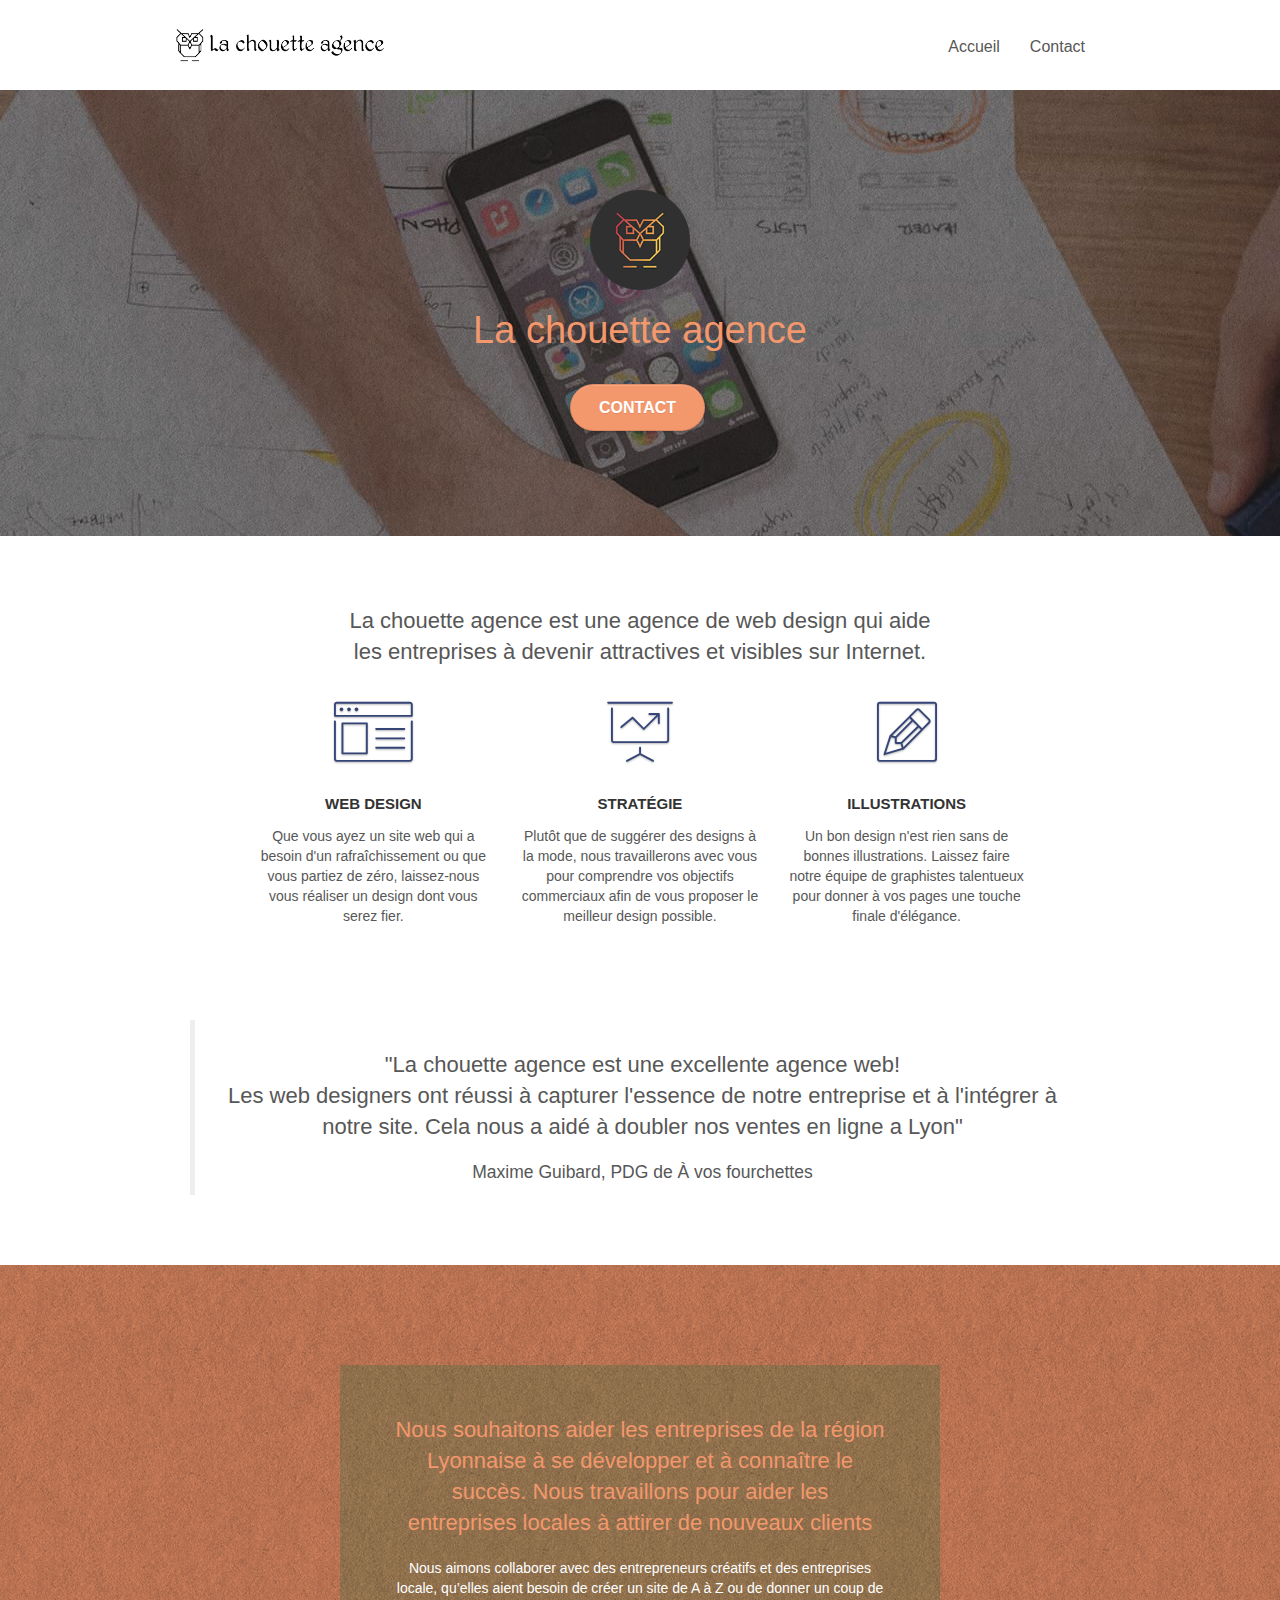
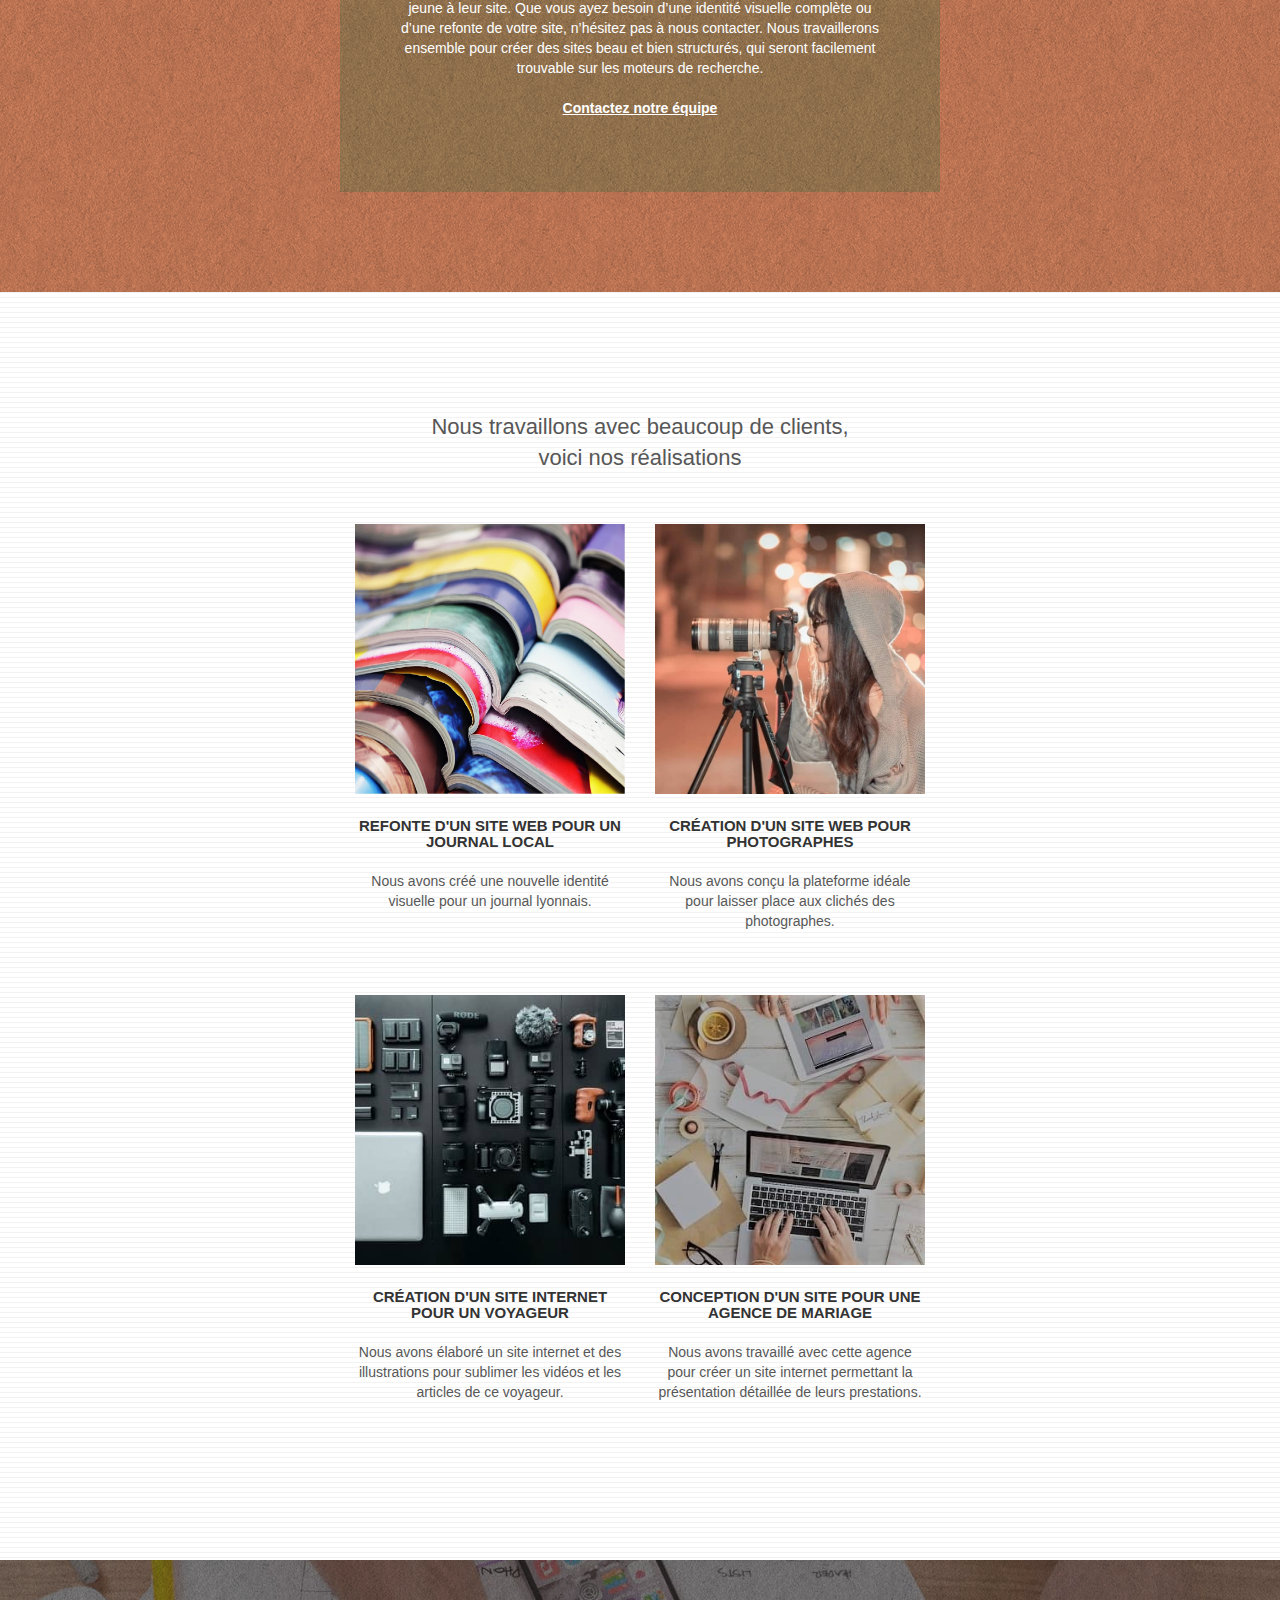
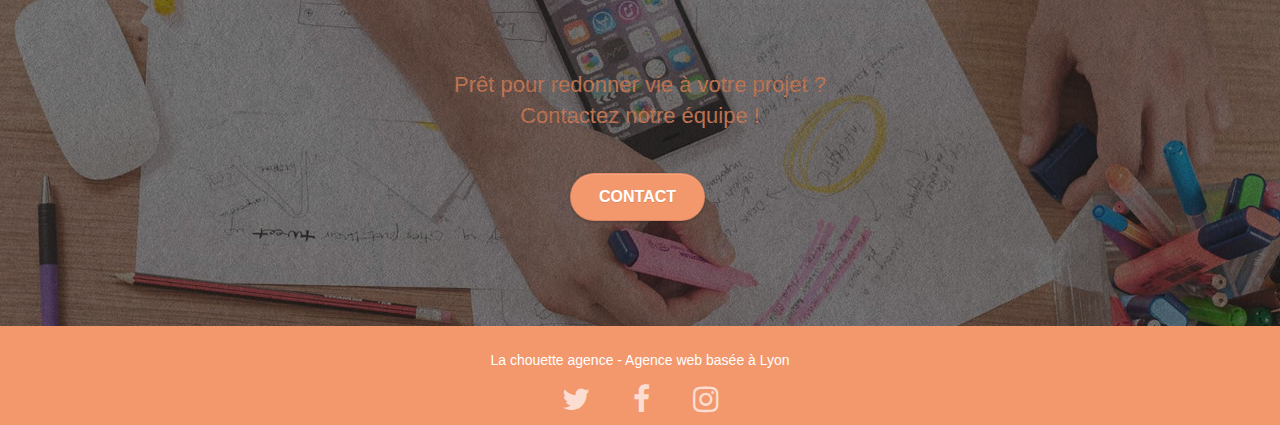
<file: index.html>
<!DOCTYPE html>
<html lang="fr">
  <head>
    <meta charset="utf-8">
    <meta name="keywords" content="agence web lyon, agence developpement web lyon, agence web design lyon">
    <meta name="description" content="Agence de web design à Lyon">
    <meta name="viewport" content="width=device-width, initial-scale=1.0, viewport-fit=cover">
    <link rel="shortcut icon" type="image/png" href="favicon.jpg">

  	<link rel="stylesheet" type="text/css" href="./css/bootstrap.css">
  	<link rel="stylesheet" type="text/css" href="style.css">
  	<link rel="stylesheet" type="text/css" href="./css/font-awesome.css">
  	<link rel="stylesheet" type="text/css" href="./css/et-line.css">

  	<script src="./js/jquery-2.1.0.js"></script>
  	<script src="./js/bootstrap.js"></script>
  	<script src="./js/blocs.js"></script>
  	<script src="./js/jquery.touchSwipe.js" defer></script>
  	<script src="./js/gmaps.js"></script>

    <title>La chouette agence</title>

  </head>

  <body>
  <!-- Principal conteneur -->
  <div class="page-container">

  <!-- Header -->
  <header class="header">
  	<div class="navbar row">
  		<div class="navbar-header">
  			<a class="navbar-brand" href="index.html">
          <img src="img/la-chouette-agence.png" width="210" height="40" alt="Logo La chouette agence"/>
        </a>
  			<button id="nav-toggle" type="button" class="ui-navbar-toggle navbar-toggle" data-toggle="collapse" data-target=".navbar-1">
          <span class="icon-bar menu-phone"></span>
          <span class="icon-bar menu-phone"></span>
          <span class="icon-bar menu-phone"></span>
  			</button>
  		</div>
  		<div class="collapse navbar-collapse navbar-1 special-dropdown-nav">
  			<ul class="site-navigation nav navbar-nav">
  				<li>
  					<a href="index.html">Accueil</a>
  				</li>
  				<li>
  					<a href="contact.html">Contact</a>
  				</li>
  			</ul>
  		</div>
  	</div>
  </header>

  <!-- bloc-1-presentation -->
  <section class="index-part1">
    <div class="container index-phone">
      <div class="col-sm-12">
        <img src="img/logo.png" class="center-block" width="100" height="100" alt="Logo La chouette agence"/>
        <h1 class="index-h1">La chouette agence</h1>
        <div class="index-button1">
          <a href="contact.html" class="btn btn-lg btn-clean btn-rd cta-hero btn-atomic-tangerine" id="cta-hero">Contact</a>
        </div>
      </div>
    </div>
  </section>
  <!-- bloc-1-presentation END -->

  <!-- bloc-2-services -->
  <section class="bloc">
  	<div class="container bloc-md">
  		<div class="index-part2-h2">
        <h2>La chouette agence est une agence de web design qui aide <br> les entreprises à devenir attractives et visibles sur Internet.</h2>
  		</div>
  		<div class="row voffset-lg med-width-whitespace">
  			<div class="col-sm-4">
  				<div class="index-part2-icons">
  					<span class="et-icon-browser sm-shadow icon-dark-slate-blue icons icon-lg"></span>
  				</div>
  				<h3 class="index-part2-h3">Web design</h3>
  				<p class="index-part2-p">
  					Que vous ayez un site web qui a besoin d'un rafraîchissement ou que vous partiez de zéro, laissez-nous vous réaliser un design dont vous serez fier.
  				</p>
  			</div>
  			<div class="col-sm-4">
  				<div class="index-part2-icons">
  					<span class="et-icon-presentation sm-shadow icon-dark-slate-blue icons icon-lg"></span>
  				</div>
  				<h3 class="index-part2-h3">Stratégie</h3>
  				<p class="index-part2-p">
  					Plutôt que de suggérer des designs à la mode, nous travaillerons avec vous pour comprendre vos objectifs commerciaux afin de vous proposer le meilleur design possible.<br>
  				</p>
  			</div>
  			<div class="col-sm-4">
  				<div class="index-part2-icons">
  					<span class="et-icon-edit sm-shadow icon-dark-slate-blue icons icon-lg"></span>
  				</div>
  				<h3 class="index-part2-h3">Illustrations</h3>
  				<p class="index-part2-p">
  					Un bon design n'est rien sans de bonnes illustrations. Laissez faire notre équipe de graphistes talentueux pour donner à vos pages une touche finale d'élégance.
  				</p>
  			</div>
  		</div>
  		<div class="row voffset-lg voffset">
  			<blockquote class="index-part2-h2">
          <h2>"La chouette agence est une excellente agence web! <br> Les web designers ont réussi à capturer l'essence de notre entreprise et à l'intégrer à notre site. Cela nous a aidé à doubler nos ventes en ligne a Lyon"</h2>
          <p>Maxime Guibard, PDG de À vos fourchettes</p>
  			</blockquote>
  		</div>
  	</div>
  </section>
  <!-- bloc-2-services END -->

  <!-- bloc-3-what-i-do -->
  <section class="bloc tc-white bgc-atomic-tangerine bg-presentation bloc-bg-texture texture-paper b-parallax" id="bloc-3-what-i-do">
  	<div class="container bloc-lg">
  		<div class="row tight-width-whitespace black-background">
  			<div class="col-sm-12">
  				<h2 class="index-part3-h2">
  					Nous souhaitons aider les entreprises de la région Lyonnaise à se développer et à connaître le succès. Nous travaillons pour aider les entreprises locales à attirer de nouveaux clients <br>
  				</h2>
  				<p class="index-part3-p">
  					Nous aimons collaborer avec des entrepreneurs créatifs et des entreprises locale, qu’elles aient besoin de créer un site de A à Z ou de donner un coup de jeune à leur site. Que vous ayez besoin d’une identité visuelle complète ou d’une refonte de votre site, n’hésitez pas à nous contacter. Nous travaillerons ensemble pour créer des sites beau et bien structurés, qui seront facilement trouvable sur les moteurs de recherche. <br><br>
            <a class="index-part3-contact" href="contact.html">Contactez notre équipe</a><br>
  				</p>
  			</div>
  		</div>
  	</div>
  </section>
  <!-- bloc-3-what-i-do END -->

  <!-- bloc-4-portfolio -->
  <section class="bloc bg-lines-h2-bg bg-repeat l-bloc">
  	<div class="container bloc-lg">
			<div class="index-part4-h2">
				<h2>Nous travaillons avec beaucoup de clients, <br> voici nos réalisations</h2>
			</div>
  		<div class="row tight-width-whitespace portfolio-row">
  			<div class="col-sm-6">
  				<a href="#" data-lightbox="img/1.jpg" data-gallery-id="gallery-1" data-caption="Refonte d'un site web pour un journal local" data-frame="snapshot-lb">
            <img src="img/1.jpg" width="300" height="300" class="img-responsive img-portofolio" alt="Refonte site web journal"/>
          </a>
  				<h3 class="index-part4-h3">
  					Refonte d'un site web pour un journal local
  				</h3>
  				<p class="index-part4-p">
  					Nous avons créé une nouvelle identité visuelle pour un journal lyonnais.
  				</p>
  			</div>
  			<div class="col-sm-6">
  				<a href="#" data-lightbox="img/2.jpg" data-gallery-id="gallery-1" data-caption="Création d'un site web pour photographes" data-frame="snapshot-lb">
            <img src="img/2.jpg" width="300" height="300" class="img-responsive img-portofolio" alt="Création d'un site web pour photographes"/>
          </a>
  				<h3 class="index-part4-h3">
  					Création d'un site web pour photographes
  				</h3>
  				<p class="index-part4-p">
  					Nous avons conçu la plateforme idéale pour laisser place aux clichés des photographes.
  				</p>
  			</div>
  		</div>
  		<div class="row tight-width-whitespace portfolio-row">
  			<div class="col-sm-6">
  				<a href="#" data-lightbox="img/3.jpg" data-gallery-id="gallery-1" data-caption="Création d'un site internet pour un voyageur" data-frame="snapshot-lb">
            <img src="img/3.jpg" width="300" height="300" class="img-responsive img-portofolio" alt="Création d'un site web pour un voyageur"/>
          </a>
  				<h3 class="index-part4-h3">
  					Création d'un site internet pour un voyageur
  				</h3>
  				<p class="index-part4-p">
  					Nous avons élaboré un site internet et des illustrations pour sublimer les vidéos et les articles de ce voyageur.
  				</p>
  			</div>
  			<div class="col-sm-6">
  				<a href="#" data-lightbox="img/4.jpg" data-gallery-id="gallery-1" data-caption="Conception d'un site pour une agence de mariage" data-frame="snapshot-lb">
            <img src="img/4.jpg" width="300" height="300" class="img-responsive img-portofolio" alt="Création d'un site web pour agence de mariage"/>
          </a>
  				<h3 class="index-part4-h3">
  					Conception d'un site pour une agence de mariage
  				</h3>
  				<p class="index-part4-p">
  					Nous avons travaillé avec cette agence pour créer un site internet permettant la présentation détaillée de leurs prestations.
  				</p>
  			</div>
  		</div>
  	</div>
  </section>
  <!-- bloc-4-portfolio END -->

  <!-- bloc-5-cta -->
  <section class="index-part5">
  	<div class="container bloc-lg">
			<h2 class="index-part5-h2">
				Prêt pour redonner vie à votre projet ?<br>Contactez notre équipe !
			</h2>
			<div class="col-sm-12 index-part5-contact">
				<a href="contact.html" class="btn btn-atomic-tangerine btn-clean btn-rd btn-lg cta-hero">Contact</a>
			</div>
  	</div>
  </section>
  <!-- bloc-5-cta END -->

  <!-- Footer -->
  <footer class="footer">
    <p class="footer-text">La chouette agence - Agence web basée à Lyon</p>
    <div class="footer-icons">
      <a href="index.html"><span class="fa fa-twitter icon-md color"></span></a>
      <a href="index.html"><span class="fa fa-facebook icon-md color"></span></a>
      <a href="index.html"><span class="fa fa-instagram icon-md color"></span></a>
    </div>
  </footer>
  <!-- Footer -->

    <a class="bloc-button btn scrollToTop" onclick="scrollToTarget('1')"><span class="fa fa-chevron-up"></span></a>

  </div>
  <!-- Principal conteneur END -->

  </body>
</html>
</file>
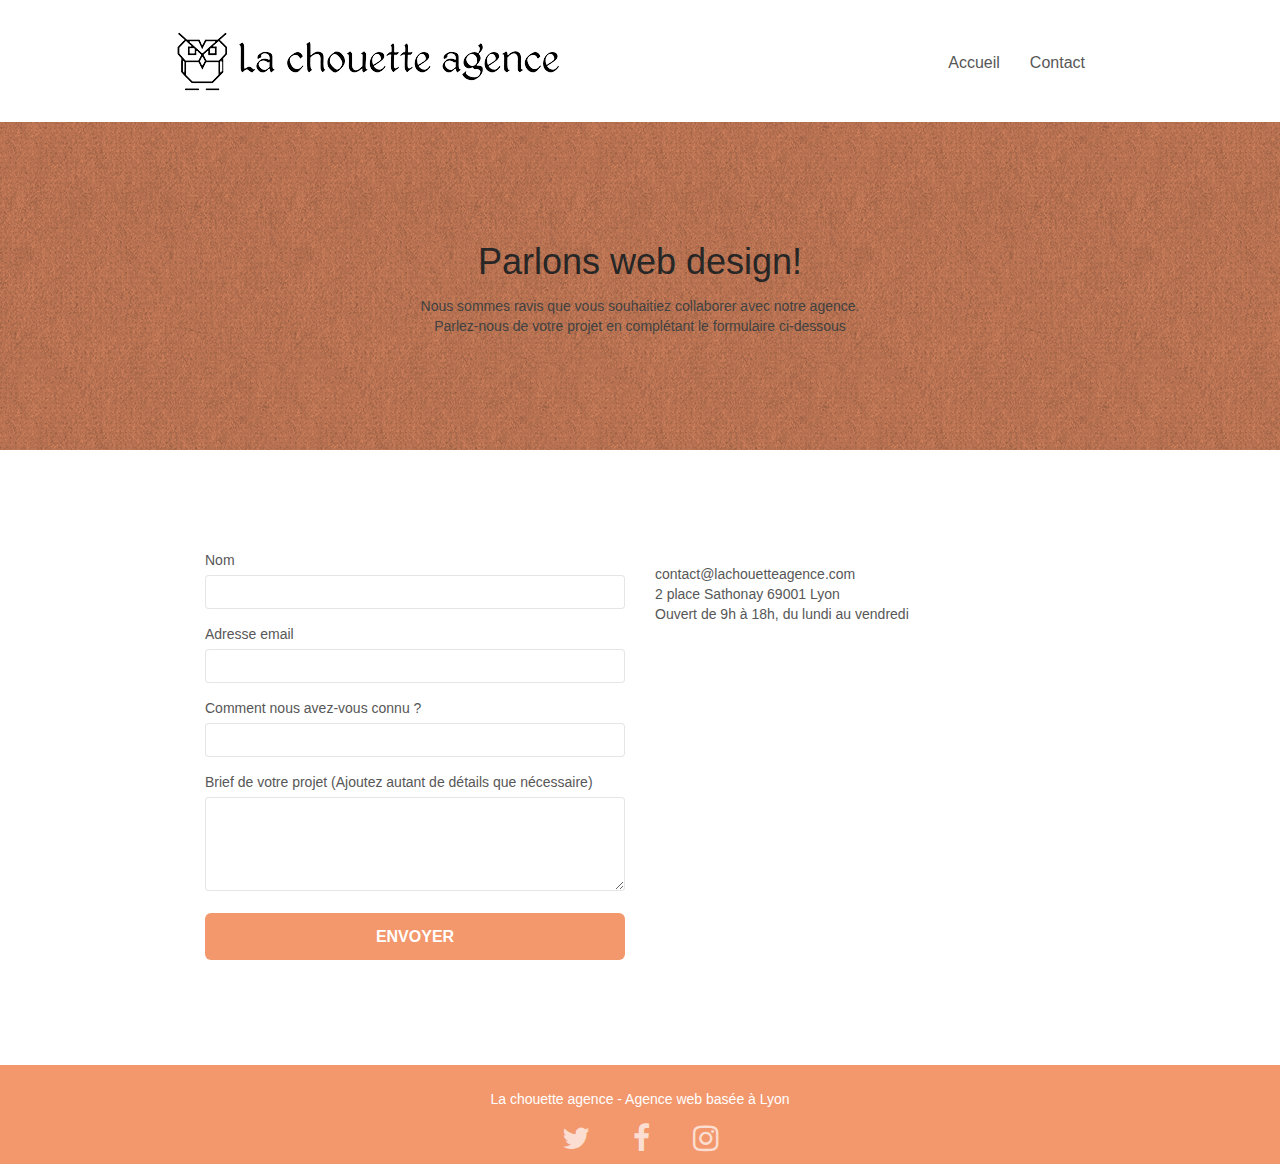
<file: contact.html>
<!DOCTYPE html>
<html lang="fr">
  <head>
    <meta charset="utf-8">
    <meta name="keywords" content="agence web lyon, agence developpement web lyon, agence web design lyon">
    <meta name="description" content="Agence de web design à Lyon">
    <meta name="viewport" content="width=device-width, initial-scale=1.0, viewport-fit=cover">
    <link rel="shortcut icon" type="image/png" href="favicon.jpg">

  	<link rel="stylesheet" type="text/css" href="./css/bootstrap.css">
  	<link rel="stylesheet" type="text/css" href="style.css">
  	<link rel="stylesheet" type="text/css" href="./css/font-awesome.css">
  	<link rel="stylesheet" type="text/css" href="./css/et-line.css">

  	<script src="./js/jquery-2.1.0.js"></script>
  	<script src="./js/bootstrap.js"></script>
  	<script src="./js/blocs.js"></script>
  	<script src="./js/jquery.touchSwipe.js" defer></script>
    <script src="./js/gmaps.js"></script>

    <title>Contactez-nous!</title>

  </head>

  <body>
  <!-- Principal conteneur -->
  <div class="page-container">

  <!-- Header -->
  <header class="header">
    <div class="navbar row">
      <div class="navbar-header">
        <a class="navbar-brand" href="index.html">
          <img class="logo" src="img/la-chouette-agence.png" alt="Logo La chouette agence"/>
        </a>
        <button id="nav-toggle" type="button" class="ui-navbar-toggle navbar-toggle" data-toggle="collapse" data-target=".navbar-1">
          <span class="icon-bar"></span>
          <span class="icon-bar"></span>
          <span class="icon-bar"></span>
        </button>
      </div>
      <div class="collapse navbar-collapse navbar-1 special-dropdown-nav">
        <ul class="site-navigation nav navbar-nav">
          <li>
            <a href="index.html">Accueil</a>
          </li>
          <li>
            <a href="contact.html">Contact</a>
          </li>
        </ul>
      </div>
    </div>
  </header>

  <!-- bloc-6 -->
  <section class="contact">
		<h1 class="contact-h1">Parlons web design!</h1>
		<p class="contact-p">Nous sommes ravis que vous souhaitiez collaborer avec notre agence.<br>
      Parlez-nous de votre projet en complétant le formulaire ci-dessous
		</p>
  </section>
  <!-- bloc-6 END -->

  <!-- bloc-7 -->
  <div class="bloc bgc-white l-bloc">
  	<div class="container bloc-lg">
  		<div class="row">
  			<div class="col-sm-6">
  				<form id="form_1" novalidate>
  					<div class="form-group">
  						<label>
  							Nom
  						</label>
  						<input id="name" class="form-control" required />
  					</div>
  					<div class="form-group">
  						<label>
  							Adresse email
  						</label>
  						<input id="email" class="form-control" type="email" required />
  					</div>
  					<div class="form-group">
  						<label>
  							Comment nous avez-vous connu ?
  						</label>
  						<input class="form-control" type="email" required id="input_504" />
  					</div>
  					<div class="form-group">
  						<label>
  							Brief de votre projet (Ajoutez autant de détails que nécessaire)<br>
  						</label><textarea id="message" class="form-control" rows="4" cols="50" required></textarea>
  					</div>
  					<button class="bloc-button btn btn-lg btn-block cta-hero btn-atomic-tangerine" type="submit">
  						Envoyer
  					</button>
  				</form>
  			</div>
  			<div class="col-sm-6">
  				<p>
  					contact@lachouetteagence.com<br>2 place Sathonay 69001 Lyon<br>Ouvert de 9h à 18h, du lundi au vendredi<br>
  				</p>
  			</div>
  		</div>
  	</div>
  </div>
  <!-- bloc-7 END -->

  <!-- Footer -->
  <footer class="footer">
		<p class="footer-text">La chouette agence - Agence web basée à Lyon</p>
		<div class="footer-icons">
			<a href="index.html"><span class="fa fa-twitter icon-md color"></span></a>
			<a href="index.html"><span class="fa fa-facebook icon-md color"></span></a>
			<a href="index.html"><span class="fa fa-instagram icon-md color"></span></a>
		</div>
  </footer>
  <!-- Footer -->

    <a class="bloc-button btn scrollToTop" onclick="scrollToTarget('1')"><span class="fa fa-chevron-up"></span></a>

  </div>
  <!-- Principal conteneur END -->


  </body>
</html>
</file>
<file: style.css>
.header {
  padding: 15px 0px;
}

.navbar-ordi {
  background-color: red;
  display: flex;
  justify-content: space-around;
  width: 175px;
}

.menu-phone {
  background-color: black;
}

.footer {
  background-color: #F3976C;
  padding: 10px 50px;
}

.footer-text {
  color: white !important;
  text-align: center;
}

.footer-icons {
  display: flex;
  justify-content: space-around;
  width: 200px;
  margin: auto;
}

@media screen and (min-width: 768px) {
  .header {
    padding-top: 22px;
    padding-bottom: 22px;
    width: 75%;
    margin: auto;
  }
}

@media screen and (max-width: 768px) {
  .index-phone {
    position: relative;
    bottom: 50px;
  }
  .index-part1 {
    height: 320px;
  }
  .index-h1 {
    white-space: nowrap;
    font-size: 30px !important;
  }
}

/*Index*/
.index-part1 {
  background-image: url(img/la-chouette-agence-banniere.jpg) !important;
  background-attachment: fixed;
  background: top no-repeat;
  position: relative;
  padding: 100px 50px;
}

.index-part1::before {
  content: "";
  position: absolute;
  top: 0;
  bottom: 0;
  left: 0;
  right: 0;
  background: url(img/texture-paper.png);
  background-size: 280px 280px;
}

.index-h1 {
  color: #F3976C!important;
  font-size: 38px;
  display: flex;
  justify-content: center;
}

.index-button1 {
  text-align: center;
}

.index-part2-h2 {
  text-align: center;
}

.index-part2-icons {
  text-align: center;
}

.index-part2-h3 {
  text-align: center;
}

.index-part2-p {
  text-align: center;
}

.index-part3-h2 {
  color: #F3976C!important;
  text-align: center;
  margin-top: 10px;
  margin-bottom: 20px;
}

.index-part3-p {
  color: #FFFFFF!important;
  text-align: center;
}

.index-part3-contact {
  color: #FFFFFF!important;
  font-weight: 900;
  text-decoration: underline!important;
  display: flex;
  justify-content: center;
}

.index-part4-h2 {
  text-align: center;
}

.index-part4-h3 {
  text-align: center;
  margin-top: 10px;
  margin-bottom: 20px;
}

.index-part4-p {
  text-align: center;
}

.index-part5-h2 {
  color: #F3976C!important;
  margin-top: 10px;
  margin-bottom: 20px;
  text-align: center;
}

.index-part5-contact {
  text-align: center;
}

.index-part5 {
  background-image: url(img/la-chouette-agence-banniere.jpg) !important;
  position: relative;
  background: 50% 50% no-repeat;
  padding: 0 50px;
  background-size: cover;
}

.index-part5::before {
  content: "";
  position: absolute;
  top: 0;
  bottom: 0;
  left: 0;
  right: 0;
  background: url(img/texture-paper.png);
  background-size: 280px 280px;
}

.img-portofolio {
  margin-left: auto;
  margin-right: auto;
  margin-bottom: 24px;
}

/*Contact*/
.contact {
  background-color: #F3976C !important;
  background-image: url(img/dots-bg.png) !important;
  background: repeat;
  position: relative;
  padding: 100px 50px;
}

.contact::before {
  background: url(img/texture-paper.png);
  background-size: 280px 280px;
  content: "";
  position: absolute;
  top: 0;
  bottom: 0;
  left: 0;
  right: 0;
}

.contact-h1 {
  text-align: center;
}

.contact-p {
  text-align: center;
  margin-left: 20px;
  margin-right: 20px;
}

body{margin:0;padding:0;background:#FFF;overflow-x:hidden}
a,button{transition:all.3s ease-in-out;outline:none!important}
a:hover{text-decoration:none;cursor:pointer}.bloc{width:100%;clear:both;background:50%50%no-repeat;padding:0 50px;background-size:cover;position:relative}.bloc.container{padding-left:0;padding-right:0}.bloc-lg{padding:100px 50px}.bloc-md{padding:50px}.bg-center,.bg-l-edge,.bg-r-edge,.bg-t-edge,.bg-b-edge,.bg-tl-edge,.bg-bl-edge,.bg-tr-edge,.bg-br-edge,.bg-repeat{background-size:auto!important}.bg-repeat{background:repeat}.bloc-bg-texture::before{content:"";background-size:2px 2px;position:absolute;top:0;bottom:0;left:0;right:0}.texture-paper::before{background:url("img/texture-paper.png");background-size:280px 280px}.b-parallax{background-attachment:fixed}.d-bloc.panel{color:rgba(0,0,0,.5)}.d-bloc.panel button:hover{color:rgba(0,0,0,.7)}.d-bloc.panel icon{border-color:rgba(0,0,0,.7)}.d-bloc.panel.divider-h span{border-color:rgba(0,0,0,.1)}.d-bloc.panel.a-btn{color:rgba(0,0,0,.6)}.d-bloc.panel.a-btn:hover{color:rgba(0,0,0,1)}.d-bloc.panel.btn-wire,.d-bloc.panel.btn-wire:hover{color:rgba(0,0,0,.7);border-color:rgba(0,0,0,.3)}.d-bloc.panel,.l-bloc{color:rgba(0,0,0,.5)}.d-bloc.panel button:hover,.l-bloc button:hover{color:rgba(0,0,0,.7)}.l-bloc.icon-round,.l-bloc.icon-square,.l-bloc.icon-rounded,.l-bloc.icon-semi-rounded-a,.l-bloc.icon-semi-rounded-b{border-color:rgba(0,0,0,.7)}.d-bloc.panel.divider-h span,.l-bloc.divider-h span{border-color:rgba(0,0,0,.1)}.d-bloc.panel.a-btn,.l-bloc.a-btn,.l-bloc.navbar a,.l-bloc a.icon-sm,.l-bloc a.icon-md,.l-bloc a.icon-lg,.l-bloc a.icon-xl,.l-bloc h1 a,.l-bloc h2 a,.l-bloc h3 a,.l-bloc h4 a,.l-bloc h5 a,.l-bloc h6 a,.l-bloc p a{color:rgba(0,0,0,.6)}.d-bloc.panel.a-btn:hover,.l-bloc.a-btn:hover,.l-bloc.navbar a:hover,.l-bloc a:hover.icon-sm,.l-bloc a:hover.icon-md,.l-bloc a:hover.icon-lg,.l-bloc a:hover.icon-xl,.l-bloc h1 a:hover,.l-bloc h2 a:hover,.l-bloc h3 a:hover,.l-bloc h4 a:hover,.l-bloc h5 a:hover,.l-bloc h6 a:hover,.l-bloc p a:hover{color:rgba(0,0,0,1)}.l-bloc.navbar-toggle.icon-bar{color:rgba(0,0,0,.6)}.d-bloc.panel.btn-wire,.d-bloc.panel.btn-wire:hover,.l-bloc.btn-wire,.l-bloc.btn-wire:hover{color:rgba(0,0,0,.7);border-color:rgba(0,0,0,.3)}.voffset{margin-top:30px}.voffset-lg{margin-top:80px}.navbar{margin-bottom:0}.navbar-brand{padding:3px 15px;float:left}.navbar.nav{padding-top:2px;margin-right:-16px;float:right;z-index:1}.nav>li{float:left;margin-top:4px;font-size:16px}.navbar-nav.open.dropdown-menu>li>a{text-align:inherit}.nav>li a:hover,.nav>li a:focus{background:transparent}.navbar-toggle{margin:10px 10px 0 0;border:0px}.navbar-toggle:hover{background:transparent!important}.navbar-toggle.icon-bar{background-color:rgba(0,0,0,.5);width:26px}.nav-invert.navbar.nav{float:left}.nav-invert.navbar-header,.nav-invert{float:right;position:relative;z-index:2}
@media(min-width:768px){.site-navigation{position:absolute;top:50%;right:20px;transform:translate(0,-50%)}.nav>li.dropdown-menu a,.nav>li.dropdown-menu a:hover{color:#484848}.nav-invert.site-navigation{left:0;right:0}.nav-center{text-align:center}.nav-center.navbar-header{width:100%}.nav-center.navbar-header,.nav-center,.nav-center.nav>li{float:none;display:inline-block}.nav-center.site-navigation{position:relative;width:100%;right:0;margin-right:0px;margin-top:20px}.nav-center.mini-nav.navbar-toggle{float:none;margin:10px auto 0}}.nav>li>.dropdown a{background:none!important;display:block;padding:14px 15px}
nav.caret{margin:0 5px}.dropdown-menu.dropdown-menu{top:-8px;left:100%}.dropdown-menu.dropmenu-flow-right{top:100%;left:0;margin-left:-1px;border-top-left-radius:0;border-top-right-radius:0}.dropdown-menu.dropdown span{border:4px solid black;border-top-color:transparent;border-right-color:transparent;border-bottom-color:transparent;margin:6px-5px 0 0!important;float:right}.btn{margin:0 5px 5px 0}.btn.pull-right{margin:0 0 5px 5px}.btn-d,.btn-d:hover,.btn-d:focus{color:#FFF;background:rgba(0,0,0,.3)}
button{outline:none!important}.btn-rd{border-radius:40px}.btn-clean{border:1px solid rgba(0,0,0,.08);border-bottom-color:rgba(0,0,0,.1);text-shadow:0 1px 0 rgba(0,0,1,.1);box-shadow:0 1px 3px rgba(0,0,1,.25),inset 0 1px 0 0 rgba(255,255,255,.15)}.icon-md{font-size:30px!important}.icon-lg{font-size:60px!important}.sm-shadow{text-shadow:0 1px 2px rgba(0,0,0,.3)}.panel-sq,.panel-sq.panel-heading,.panel-sq.panel-footer{border-radius:0}.form-control{border-color:rgba(0,0,0,.1);box-shadow:none}.scrollToTop{background:rgba(0,0,0,.3);width:40px;height:40px;position:fixed;bottom:20px;right:20px;opacity:0;z-index:500;transition:all.3s ease-in-out}.scrollToTop span{margin-top:6px}.showScrollTop{opacity:1}
a[data-lightbox]{position:relative;display:block;text-align:center}
a[data-lightbox]:hover::before{content:"+";font-family:"HelveticaNeue-Light","Helvetica Neue Light","Helvetica Neue",Helvetica,Arial;font-size:32px;width:50px;height:50px;margin-left:-25px;border-radius:50%;background:rgba(0,0,0,.6);color:#FFF;font-weight:100;z-index:1;position:absolute;top:50%;transform:translateY(-50%)}
a[data-lightbox]:hover img{opacity:0.6;animation-fill-mode:none}.snapshot-lb.modal-body{padding-bottom:45px}.snapshot-lb.lightbox-caption{padding:0;color:rgba(0,0,0,.5);background:none}
h1,h2,h3,h4,h5,h6,p,label,.btn,a{font-family:"helvetica";font-weight:400;color:#575757!important}.container{max-width:1000px}.tight-width-whitespace{max-width:600px;margin:auto auto auto auto}.h1{font-size:20px;font-family:"Open Sans"}.cta-hero{margin-top:22px;color:#FFFFFF!important;text-transform:uppercase;padding:12px 28px 12px 28px;font-size:16px;font-weight:700}.color{color:rgba(255,255,255,.7)}
h2{font-size:22px;line-height:1.4em}
h3{font-size:15px;text-transform:uppercase;font-weight:700;color:#333333!important}.med-width-whitespace{max-width:800px;margin:auto auto auto auto;box-shadow:0px 0px 0px #000000}
h1{color:#333333!important}
h4{color:#333333!important}.icons{margin-bottom:14px;margin-top:24px}.portfolio-thumb{margin-bottom:24px}.portfolio-row{margin-bottom:44px;margin-top:50px}.black-background{background-color:rgba(165,147,99,0.7);padding:40px 40px 40px 40px}.bgc-atomic-tangerine{background-color:#F3976C}.tc-white{color:#F3976C!important}.btn-atomic-tangerine{background:#F3976C;color:#FFFFFF!important}.btn-atomic-tangerine:hover{background:#c27956!important;color:#FFFFFF!important}.icon-dark-slate-blue{color:#364577!important;border-color:#364577!important}.bg-lines-h2-bg{background-image:url("img/lines-h2-bg.png")}.bg-presentation{background-image:url("img/image-de-presentation.jpg")}
@media(max-width:1024px){.bloc{padding-left:20px;padding-right:20px}.bloc.full-width-bloc,.bloc-tile-2.full-width-bloc.container,.bloc-tile-3.full-width-bloc.container,.bloc-tile-4.full-width-bloc.container{padding-left:0;padding-right:0}}
@media(max-width:992px)and(min-width:768px){.navbar.nav{max-width:80%}.nav-center.navbar.nav{max-width:100%}}
@media(max-width:991px){.container{width:100%}.b-parallax{background-attachment:scroll}.page-container,#hero-bloc{overflow-x:hidden;position:relative}.bloc-group,.bloc-group.bloc{display:block;width:100%}.bloc-fill-screen.fill-bloc-top-edge,.bloc-fill-screen.fill-bloc-bottom-edge{padding:0 20px}}
@media(max-width:767px){.page-container{overflow-x:hidden;position:relative}
h1,h2,h3,h4,h5,h6,p,#disqus_thread{padding-left:10px!important;padding-right:10px!important}.b-parallax{background-attachment:scroll}.navbar.nav{padding-top:0;border-top:1px solid rgba(0,0,0,.2);float:none!important}.navbar.row{margin-left:0;margin-right:0}.site-navigation{position:inherit;transform:none}.nav>li{margin-top:0;border-bottom:1px solid rgba(0,0,0,.1);background:rgba(0,0,0,.05);text-align:left;padding-left:15px;width:100%}.nav>li:hover{background:rgba(0,0,0,.08)}.dropdown.dropdown a.caret{float:none;margin:5px 0 0 10px!important;border:4px solid black;border-bottom-color:transparent;border-right-color:transparent;border-left-color:transparent}
#hero-bloc.navbar.nav{background:rgba(0,0,0,.8)}
#hero-bloc.navbar.nav a{color:rgba(255,255,255,.6)}.hero{padding:50px 0}.hero-nav{left:-1px;right:-1px}.navbar-collapse{padding:0;overflow-x:hidden;box-shadow:none}.nav-invert.navbar-header{float:none;width:100%}.nav-invert.navbar-toggle{float:left;margin-left:10px}.bloc{padding-left:0;padding-right:0}.bloc-xxl,.bloc-xl,.bloc-lg{padding:40px 0}.bloc-sm,.bloc-md{padding-left:0;padding-right:0}.bloc-tile-2 .container,.bloc-tile-3 .container,.bloc-tile-4 .container,.bloc-fill-screen.fill-bloc-top-edge,.bloc-fill-screen.fill-bloc-bottom-edge{padding-left:0;padding-right:0}.a-block{padding:0 10px}.btn-dwn{display:none}.voffset{margin-top:5px}.voffset-md{margin-top:20px}.voffset-lg{margin-top:30px}
form{padding:5px}}
@media(max-width:400px){.bloc{padding-left:0;padding-right:0}}
</file>
<file: css/et-line.css>
@font-face{font-family:et-line;src:url(../fonts/et-line.eot);src:url(../fonts/et-line.eot?#iefix) format('embedded-opentype'),url(../fonts/et-line.woff) format('woff'),url(../fonts/et-line.ttf) format('truetype'),url(../fonts/et-line.svg#et-line) format('svg');font-weight:400;font-style:normal}.et-icon-adjustments,.et-icon-alarmclock,.et-icon-anchor,.et-icon-aperture,.et-icon-attachment,.et-icon-bargraph,.et-icon-basket,.et-icon-beaker,.et-icon-bike,.et-icon-book-open,.et-icon-briefcase,.et-icon-browser,.et-icon-calendar,.et-icon-camera,.et-icon-caution,.et-icon-chat,.et-icon-circle-compass,.et-icon-clipboard,.et-icon-clock,.et-icon-cloud,.et-icon-compass,.et-icon-desktop,.et-icon-dial,.et-icon-document,.et-icon-documents,.et-icon-download,.et-icon-dribbble,.et-icon-edit,.et-icon-envelope,.et-icon-expand,.et-icon-facebook,.et-icon-flag,.et-icon-focus,.et-icon-gears,.et-icon-genius,.et-icon-gift,.et-icon-global,.et-icon-globe,.et-icon-googleplus,.et-icon-grid,.et-icon-happy,.et-icon-hazardous,.et-icon-heart,.et-icon-hotairballoon,.et-icon-hourglass,.et-icon-key,.et-icon-laptop,.et-icon-layers,.et-icon-lifesaver,.et-icon-lightbulb,.et-icon-linegraph,.et-icon-linkedin,.et-icon-lock,.et-icon-magnifying-glass,.et-icon-map,.et-icon-map-pin,.et-icon-megaphone,.et-icon-mic,.et-icon-mobile,.et-icon-newspaper,.et-icon-notebook,.et-icon-paintbrush,.et-icon-paperclip,.et-icon-pencil,.et-icon-phone,.et-icon-picture,.et-icon-pictures,.et-icon-piechart,.et-icon-presentation,.et-icon-pricetags,.et-icon-printer,.et-icon-profile-female,.et-icon-profile-male,.et-icon-puzzle,.et-icon-quote,.et-icon-recycle,.et-icon-refresh,.et-icon-ribbon,.et-icon-rss,.et-icon-sad,.et-icon-scissors,.et-icon-scope,.et-icon-search,.et-icon-shield,.et-icon-speedometer,.et-icon-strategy,.et-icon-streetsign,.et-icon-tablet,.et-icon-target,.et-icon-telescope,.et-icon-toolbox,.et-icon-tools,.et-icon-tools-2,.et-icon-trophy,.et-icon-tumblr,.et-icon-twitter,.et-icon-upload,.et-icon-video,.et-icon-wallet,.et-icon-wine{font-family:et-line;font-style:normal;font-weight:400;font-variant:normal;text-transform:none;line-height:1;display:inline-block}.et-icon-mobile:before{content:"\e000"}.et-icon-laptop:before{content:"\e001"}.et-icon-desktop:before{content:"\e002"}.et-icon-tablet:before{content:"\e003"}.et-icon-phone:before{content:"\e004"}.et-icon-document:before{content:"\e005"}.et-icon-documents:before{content:"\e006"}.et-icon-search:before{content:"\e007"}.et-icon-clipboard:before{content:"\e008"}.et-icon-newspaper:before{content:"\e009"}.et-icon-notebook:before{content:"\e00a"}.et-icon-book-open:before{content:"\e00b"}.et-icon-browser:before{content:"\e00c"}.et-icon-calendar:before{content:"\e00d"}.et-icon-presentation:before{content:"\e00e"}.et-icon-picture:before{content:"\e00f"}.et-icon-pictures:before{content:"\e010"}.et-icon-video:before{content:"\e011"}.et-icon-camera:before{content:"\e012"}.et-icon-printer:before{content:"\e013"}.et-icon-toolbox:before{content:"\e014"}.et-icon-briefcase:before{content:"\e015"}.et-icon-wallet:before{content:"\e016"}.et-icon-gift:before{content:"\e017"}.et-icon-bargraph:before{content:"\e018"}.et-icon-grid:before{content:"\e019"}.et-icon-expand:before{content:"\e01a"}.et-icon-focus:before{content:"\e01b"}.et-icon-edit:before{content:"\e01c"}.et-icon-adjustments:before{content:"\e01d"}.et-icon-ribbon:before{content:"\e01e"}.et-icon-hourglass:before{content:"\e01f"}.et-icon-lock:before{content:"\e020"}.et-icon-megaphone:before{content:"\e021"}.et-icon-shield:before{content:"\e022"}.et-icon-trophy:before{content:"\e023"}.et-icon-flag:before{content:"\e024"}.et-icon-map:before{content:"\e025"}.et-icon-puzzle:before{content:"\e026"}.et-icon-basket:before{content:"\e027"}.et-icon-envelope:before{content:"\e028"}.et-icon-streetsign:before{content:"\e029"}.et-icon-telescope:before{content:"\e02a"}.et-icon-gears:before{content:"\e02b"}.et-icon-key:before{content:"\e02c"}.et-icon-paperclip:before{content:"\e02d"}.et-icon-attachment:before{content:"\e02e"}.et-icon-pricetags:before{content:"\e02f"}.et-icon-lightbulb:before{content:"\e030"}.et-icon-layers:before{content:"\e031"}.et-icon-pencil:before{content:"\e032"}.et-icon-tools:before{content:"\e033"}.et-icon-tools-2:before{content:"\e034"}.et-icon-scissors:before{content:"\e035"}.et-icon-paintbrush:before{content:"\e036"}.et-icon-magnifying-glass:before{content:"\e037"}.et-icon-circle-compass:before{content:"\e038"}.et-icon-linegraph:before{content:"\e039"}.et-icon-mic:before{content:"\e03a"}.et-icon-strategy:before{content:"\e03b"}.et-icon-beaker:before{content:"\e03c"}.et-icon-caution:before{content:"\e03d"}.et-icon-recycle:before{content:"\e03e"}.et-icon-anchor:before{content:"\e03f"}.et-icon-profile-male:before{content:"\e040"}.et-icon-profile-female:before{content:"\e041"}.et-icon-bike:before{content:"\e042"}.et-icon-wine:before{content:"\e043"}.et-icon-hotairballoon:before{content:"\e044"}.et-icon-globe:before{content:"\e045"}.et-icon-genius:before{content:"\e046"}.et-icon-map-pin:before{content:"\e047"}.et-icon-dial:before{content:"\e048"}.et-icon-chat:before{content:"\e049"}.et-icon-heart:before{content:"\e04a"}.et-icon-cloud:before{content:"\e04b"}.et-icon-upload:before{content:"\e04c"}.et-icon-download:before{content:"\e04d"}.et-icon-target:before{content:"\e04e"}.et-icon-hazardous:before{content:"\e04f"}.et-icon-piechart:before{content:"\e050"}.et-icon-speedometer:before{content:"\e051"}.et-icon-global:before{content:"\e052"}.et-icon-compass:before{content:"\e053"}.et-icon-lifesaver:before{content:"\e054"}.et-icon-clock:before{content:"\e055"}.et-icon-aperture:before{content:"\e056"}.et-icon-quote:before{content:"\e057"}.et-icon-scope:before{content:"\e058"}.et-icon-alarmclock:before{content:"\e059"}.et-icon-refresh:before{content:"\e05a"}.et-icon-happy:before{content:"\e05b"}.et-icon-sad:before{content:"\e05c"}.et-icon-facebook:before{content:"\e05d"}.et-icon-twitter:before{content:"\e05e"}.et-icon-googleplus:before{content:"\e05f"}.et-icon-rss:before{content:"\e060"}.et-icon-tumblr:before{content:"\e061"}.et-icon-linkedin:before{content:"\e062"}.et-icon-dribbble:before{content:"\e063"}
</file>
